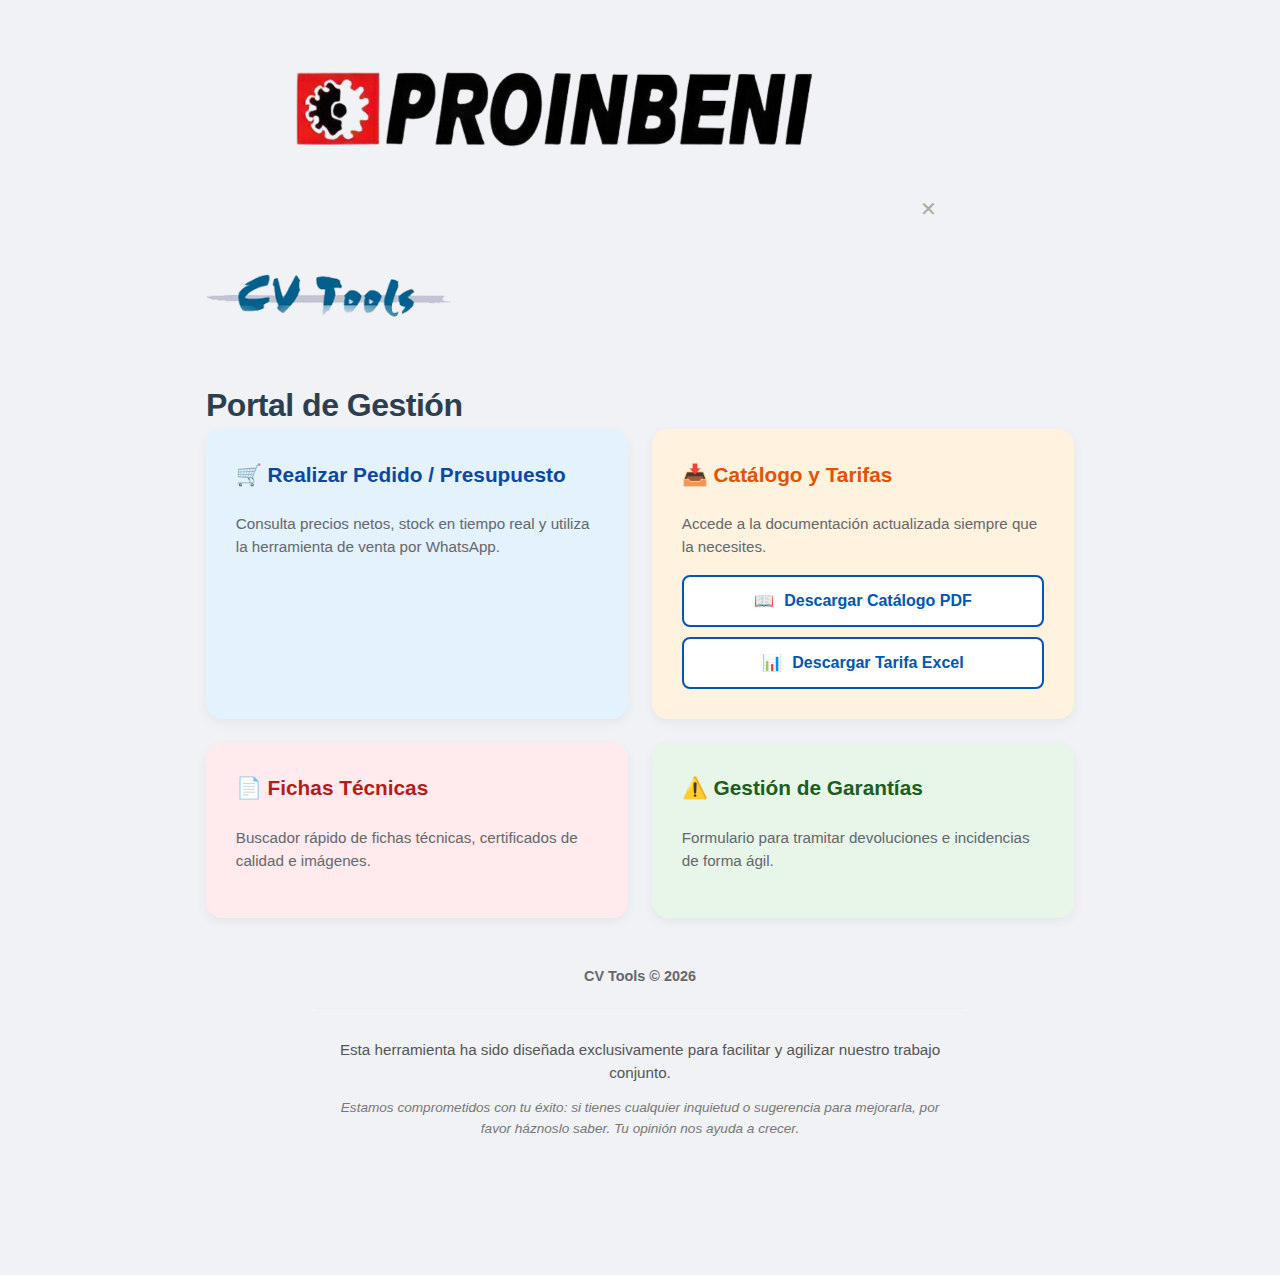
<file: index.html>
<!DOCTYPE html>
<html lang="es">
<head>
    <meta charset="UTF-8">
    <meta name="viewport" content="width=device-width, initial-scale=1.0">
    <title>Portal de Cliente - Grandes Cuentas</title>
    <link rel="stylesheet" href="style.css">
</head>
<body>
    <div class="container">
        <header>
            <!-- Cabecera con Doble Logo -->
            <div class="header-logos">
                <!-- Logo del Cliente (Más grande) -->
                <img src="img/logo.png" alt="Logo Cliente" class="client-logo">
                
                <!-- Separador visual -->
                <span style="font-size:20px; color:#aaa; margin: 0 10px;">✕</span>
                
                <!-- Logo CV Tools (Proveedor) -->
                <img src="img/cvtools.png" alt="CV Tools" class="provider-logo">
            </div>
            <h1>Portal de Gestión</h1>
        </header>

        <main class="menu-grid">
            <!-- 1. Buscador y Pedidos -->
            <a href="buscador.html" class="menu-card card-1">
                <h2>🛒 Realizar Pedido / Presupuesto</h2>
                <p>Consulta precios netos, stock en tiempo real y utiliza la herramienta de venta por WhatsApp.</p>
            </a>

            <!-- 2. Descargas (Catálogo y Tarifas) - Estilo corregido -->
            <div class="menu-card card-3">
                <h2>📥 Catálogo y Tarifas</h2>
                <p>Accede a la documentación actualizada siempre que la necesites.</p>
                
                <div class="download-links-wrapper">
                    <!-- Botón Catálogo PDF -->
                    <a href="https://drive.google.com/file/d/1hGIb-8DpEWCIAgVW5xJ3a23ugO5PZuOO/view?usp=drive_link" target="_blank" class="btn-download-card">
                        <span>📖</span> Descargar Catálogo PDF
                    </a>
                    
                    <!-- Botón Tarifa Excel -->
                    <a href="https://docs.google.com/spreadsheets/d/1DhbKMFnJCfqO9ujj9d4Z8eezPCAPth0nZ0qPMMcWLbQ/edit?usp=drive_link" target="_blank" class="btn-download-card">
                        <span>📊</span> Descargar Tarifa Excel
                    </a>
                </div>
            </div>

            <!-- 3. Fichas Técnicas -->
            <a href="fichas.html" class="menu-card card-5">
                <h2>📄 Fichas Técnicas</h2>
                <p>Buscador rápido de fichas técnicas, certificados de calidad e imágenes.</p>
            </a>
            
            <!-- 4. Garantías -->
            <a href="garantias.html" class="menu-card card-2">
                <h2>⚠️ Gestión de Garantías</h2>
                <p>Formulario para tramitar devoluciones e incidencias de forma ágil.</p>
            </a>
        </main>

        <footer class="site-footer">
            <p><strong>CV Tools &copy; <span id="year"></span></strong></p>
            
            <div style="max-width: 650px; margin: 20px auto; padding: 0 15px; border-top: 1px solid #eee; padding-top: 15px;">
                <p style="font-size: 0.95rem; color: #555; line-height: 1.5; margin-bottom: 8px;">
                    Esta herramienta ha sido diseñada exclusivamente para facilitar y agilizar nuestro trabajo conjunto.
                </p>
                <p style="font-size: 0.85rem; color: #777; font-style: italic;">
                    Estamos comprometidos con tu éxito: si tienes cualquier inquietud o sugerencia para mejorarla, 
                    por favor háznoslo saber. Tu opinión nos ayuda a crecer.
                </p>
            </div>
        </footer>
    </div>

    <script>
        document.getElementById('year').textContent = new Date().getFullYear();
    </script>
</body>
</html>
</file>
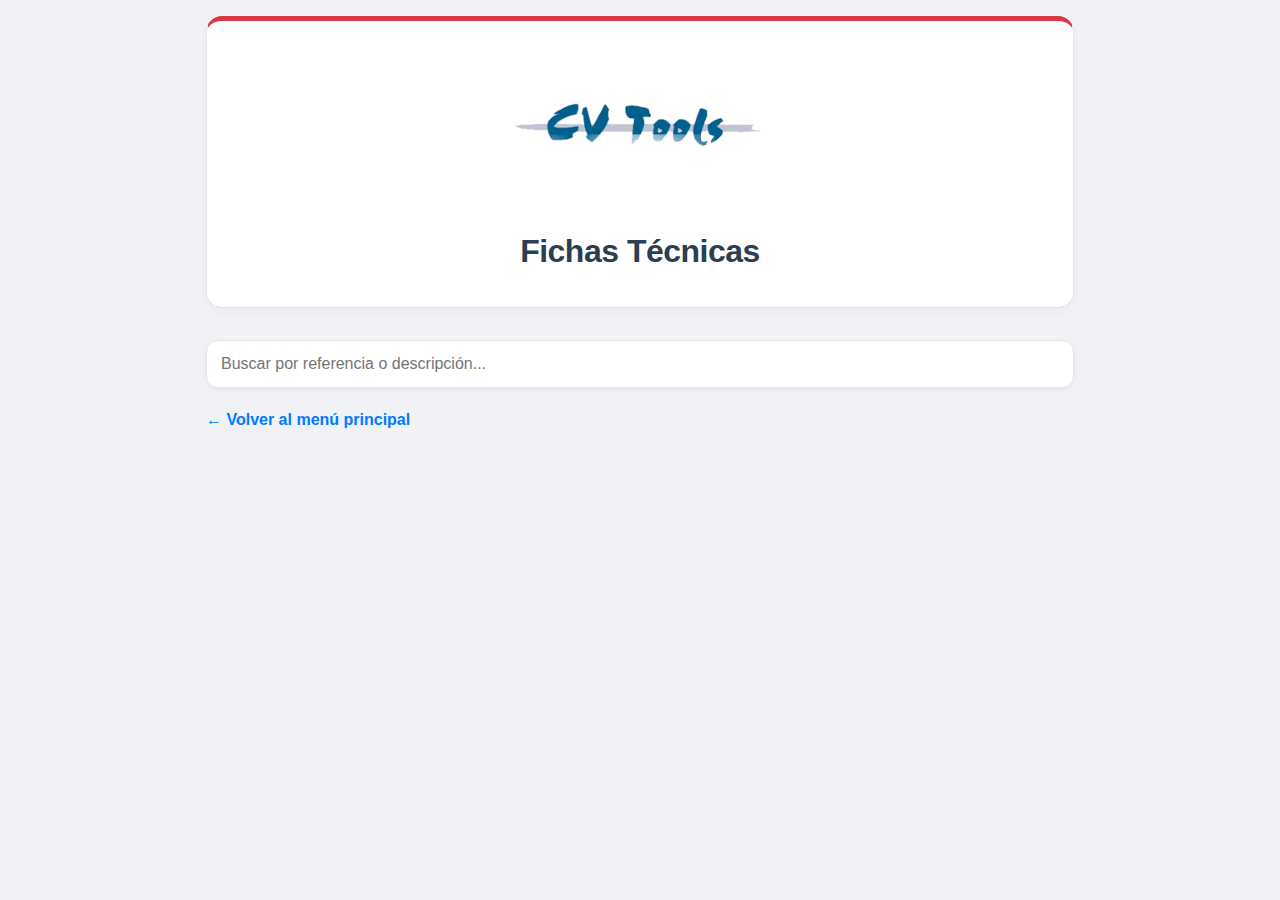
<file: fichas.html>
<!DOCTYPE html>
<html lang="es">
<head>
    <meta charset="UTF-8">
    <meta name="viewport" content="width=device-width, initial-scale=1.0">
    <title>Buscador de Fichas Técnicas</title>
    <link rel="stylesheet" href="style.css">
</head>
<body class="page-fichas">
    <div class="container">
        <!-- HEADER CORREGIDO -->
        <header class="main-header">
            <div class="logo-container">
                <img src="img/cvtools.png" alt="CV Tools Logo" class="provider-logo">
            </div>
            <h1>Fichas Técnicas</h1>
        </header>

        <main>
            <div id="search-wrapper">
                 <input type="text" id="searchInput" placeholder="Buscar por referencia o descripción...">
            </div>
            <div id="resultsContainer"></div>
            <a href="index.html" class="back-link">← Volver al menú principal</a>
        </main>
    </div>
    <script src="logic/fichas.js"></script>
</body>
</html>
</file>
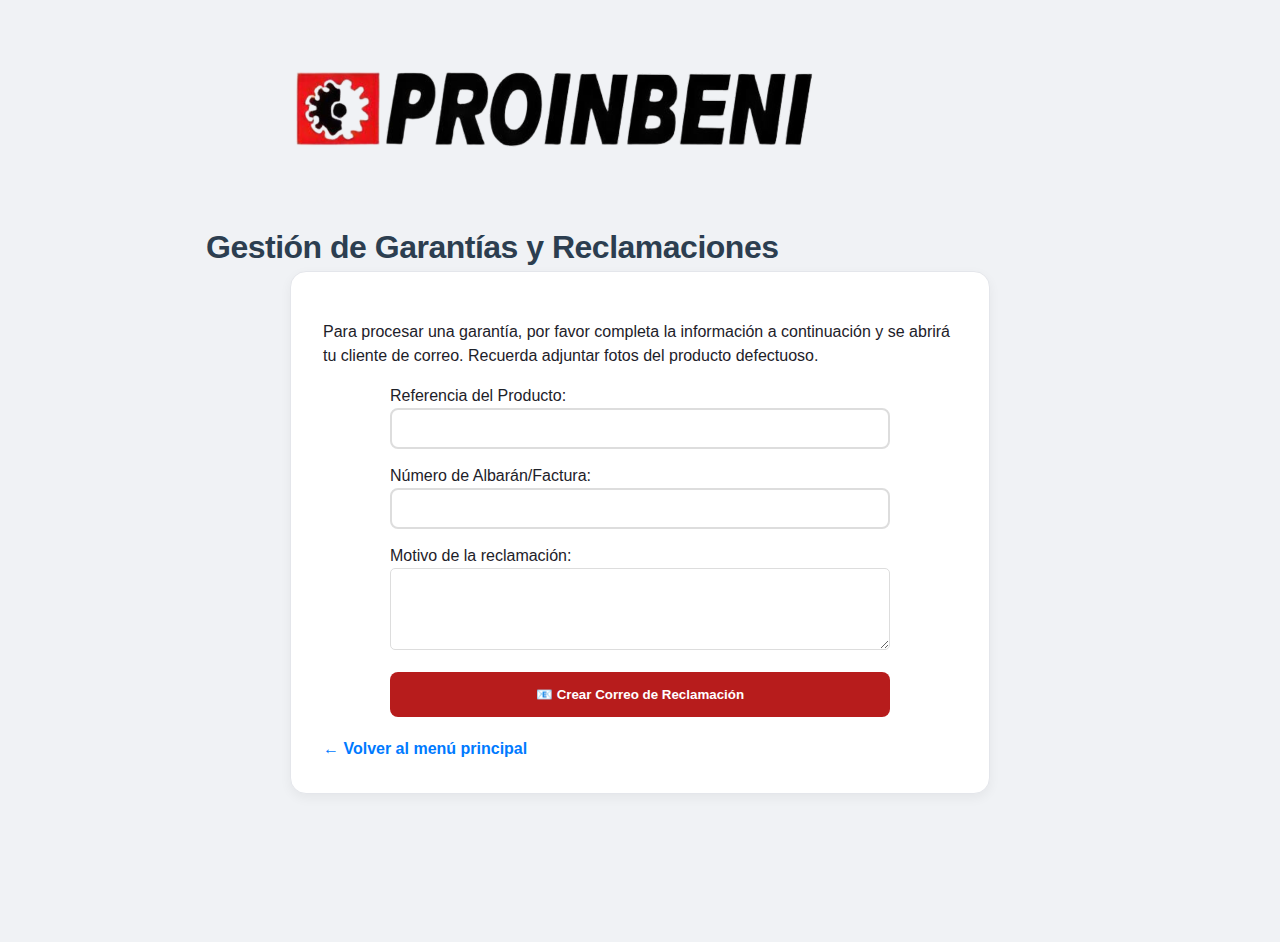
<file: garantias.html>
<!DOCTYPE html>
<html lang="es">
<head>
    <meta charset="UTF-8">
    <meta name="viewport" content="width=device-width, initial-scale=1.0">
    <title>Gestión de Garantías</title>
    <link rel="stylesheet" href="style.css">
</head>
<body class="page-fichas">
    <div class="container">
        <header>
            <img src="img/logo.png" alt="Logo" class="main-logo">
            <h1>Gestión de Garantías y Reclamaciones</h1>
        </header>

        <main class="content-box">
            <p>Para procesar una garantía, por favor completa la información a continuación y se abrirá tu cliente de correo. Recuerda adjuntar fotos del producto defectuoso.</p>
            
            <form id="claimForm" style="display:flex; flex-direction:column; gap:15px; max-width:500px; margin:0 auto; text-align:left;">
                
                <div>
                    <label for="ref">Referencia del Producto:</label>
                    <input type="text" id="ref" class="qty-input" style="width:100%" required>
                </div>

                <div>
                    <label for="invoice">Número de Albarán/Factura:</label>
                    <input type="text" id="invoice" class="qty-input" style="width:100%" required>
                </div>

                <div>
                    <label for="reason">Motivo de la reclamación:</label>
                    <textarea id="reason" rows="4" style="width:100%; padding:10px; border:1px solid #ddd; border-radius:5px;" required></textarea>
                </div>

                <button type="submit" class="download-button pdf" style="width:100%; justify-content:center;">📧 Crear Correo de Reclamación</button>
            </form>

            <a href="index.html" class="back-link">← Volver al menú principal</a>
        </main>
    </div>

    <script>
        document.getElementById('claimForm').addEventListener('submit', (e) => {
            e.preventDefault();
            const ref = document.getElementById('ref').value;
            const invoice = document.getElementById('invoice').value;
            const reason = document.getElementById('reason').value;
            
            // CONFIGURA AQUÍ EL CORREO DE DESTINO
            const emailDestino = "calidad@tuempresa.com"; 
            
            const subject = `Reclamación Garantía - Ref: ${ref}`;
            const body = `Hola,\n\nQuiero tramitar una garantía con los siguientes datos:\n\n- Producto: ${ref}\n- Factura/Albarán: ${invoice}\n- Motivo: ${reason}\n\n(Adjunto fotos a continuación)`;
            
            window.location.href = `mailto:${emailDestino}?subject=${encodeURIComponent(subject)}&body=${encodeURIComponent(body)}`;
        });
    </script>
</body>
</html>
</file>
<file: style.css>
/* =========================================
   1. VARIABLES Y RESET GLOBAL
   ========================================= */
   :root {
    --primary-color: #007aff;
    --primary-dark: #0056b3;
    --background-color: #f0f2f5;
    --card-background: #ffffff;
    --text-color: #1d2129;
    --subtle-text: #65676b;
    --border-color: #e4e6eb;
    
    /* Colores Pastel */
    --pastel-blue-bg: #e3f2fd; --pastel-blue-text: #0d47a1;
    --pastel-green-bg: #e8f5e9; --pastel-green-text: #1b5e20;
    --pastel-orange-bg: #fff3e0; --pastel-orange-text: #e65100;
    --pastel-red-bg: #ffebee; --pastel-red-text: #b71c1c;
}

*, *::before, *::after { box-sizing: border-box; }

body {
    font-family: -apple-system, BlinkMacSystem-Font, "Segoe UI", Roboto, Helvetica, Arial, sans-serif;
    background-color: var(--background-color);
    color: var(--text-color);
    margin: 0;
    padding-bottom: 100px;
    line-height: 1.5;
}

.container { max-width: 900px; margin: 0 auto; padding: 1rem; }
a { text-decoration: none; color: inherit; }

/* =========================================
   2. HEADER
   ========================================= */
header.main-header { 
    text-align: center; padding: 2rem 1rem; margin-bottom: 2rem; 
    border-radius: 16px; background-color: var(--card-background); 
    border: 1px solid var(--border-color); box-shadow: 0 4px 10px rgba(0,0,0,0.03);
}
.logo-container { display: flex; justify-content: center; align-items: center; margin-bottom: 1.5rem; width: 100%; }
.provider-logo { width: 100%; max-width: 250px; height: auto; object-fit: contain; }
h1 { font-size: 2rem; font-weight: 700; margin: 0; color: #2c3e50; letter-spacing: -0.5px; }

.page-precios header.main-header { border-top: 5px solid var(--primary-color); }
.page-fichas header.main-header { border-top: 5px solid #dc3545; }
.page-garantias header.main-header { border-top: 5px solid #28a745; }

/* =========================================
   3. MENÚ PRINCIPAL
   ========================================= */
.menu-grid { display: grid; grid-template-columns: 1fr; gap: 1.2rem; }
@media (min-width: 600px) { .menu-grid { grid-template-columns: 1fr 1fr; gap: 1.5rem; } }

.menu-card {
    background: var(--card-background); padding: 1.8rem;
    border-radius: 16px; border: 1px solid transparent;
    box-shadow: 0 4px 12px rgba(0,0,0,0.05);
    transition: transform .25s ease, box-shadow .25s ease;
    display: flex; flex-direction: column;
}
.menu-card:hover { transform: translateY(-5px); box-shadow: 0 10px 20px rgba(0,0,0,0.1); }
.menu-card h2 { margin: 0 0 .5rem 0; font-size: 1.3rem; }
.menu-card p { color: var(--subtle-text); font-size: 0.95rem; margin-bottom: 1rem; }

/* Colores Tarjetas */
.card-1 { background-color: var(--pastel-blue-bg); } .card-1 h2 { color: var(--pastel-blue-text); }
.card-2 { background-color: var(--pastel-green-bg); } .card-2 h2 { color: var(--pastel-green-text); }
.card-3 { background-color: var(--pastel-orange-bg); } .card-3 h2 { color: var(--pastel-orange-text); }
.card-5 { background-color: var(--pastel-red-bg); } .card-5 h2 { color: var(--pastel-red-text); }

.download-links-wrapper { display: flex; flex-direction: column; gap: 10px; margin-top: auto; }
.btn-download-card {
    display: flex; align-items: center; justify-content: center; gap: 10px;
    width: 100%; padding: 12px; background-color: #fff; color: var(--primary-dark);
    border: 2px solid var(--primary-dark); border-radius: 8px; font-weight: 700; transition: all 0.2s;
}
.btn-download-card:hover { background-color: var(--primary-dark); color: #fff; }

/* =========================================
   4. BUSCADOR Y TARJETAS
   ========================================= */
#search-wrapper input {
    width: 100%; padding: 14px; font-size: 1rem;
    border: 1px solid var(--border-color); border-radius: 12px;
    box-shadow: 0 2px 5px rgba(0,0,0,0.05);
}
#search-wrapper input:focus { outline: none; border-color: var(--primary-color); }
.stock-disclaimer { font-size: 0.85rem; background: #fff3cd; color: #856404; padding: 8px; border-radius: 6px; margin-top: 8px; text-align: center; }

.product-card-single {
    background: var(--card-background); margin-bottom: 1.5rem;
    border-radius: 12px; border: 1px solid var(--border-color);
    padding: 1.5rem; box-shadow: 0 2px 6px rgba(0,0,0,0.06);
    display: flex; flex-direction: column;
}

/* --- ESTILOS NUEVOS PARA LA IMAGEN DEL PRODUCTO --- */
.product-image-container {
    width: 100%;
    height: 200px; /* Altura fija para uniformidad */
    display: flex;
    justify-content: center;
    align-items: center;
    margin-bottom: 15px;
    background-color: #fff;
    border-radius: 8px;
    overflow: hidden;
}

.product-img {
    max-width: 100%;
    max-height: 100%;
    object-fit: contain; /* Asegura que se vea la foto entera */
    border-radius: 8px;
    transition: transform 0.3s ease;
}

.product-img:hover {
    transform: scale(1.05); /* Zoom suave al pasar el ratón */
}

/* Cabecera y textos */
.card-header { display: flex; justify-content: space-between; align-items: flex-start; gap: 15px; margin-bottom: 1rem; }
.header-text h2 { font-size: 1.25rem; font-weight: 700; margin: 0 0 5px 0; line-height: 1.3; color: #333; }
.ref-text { color: var(--subtle-text); font-size: 0.9rem; font-family: monospace; }

.stock-badge { padding: 6px 12px; border-radius: 8px; font-size: 0.85rem; font-weight: 700; text-align: center; white-space: nowrap; flex-shrink: 0; }
.stock-ok { background: #e8f5e9; color: #1b5e20; border: 1px solid #c8e6c9; }
.stock-ko { background: #ffebee; color: #b71c1c; border: 1px solid #ffcdd2; }
.stock-fab { background: #e3f2fd; color: #0d47a1; border: 1px solid #b3e5fc; }

/* --- BLOQUE DE PRECIOS 4 LÍNEAS --- */
.price-box {
    background-color: #f8f9fa;
    border: 1px solid #e9ecef;
    border-radius: 10px;
    padding: 15px;
    margin-bottom: 15px;
}
.price-breakdown { display: flex; flex-direction: column; gap: 5px; }
.row-pvp { font-size: 0.9rem; color: #666; }
.row-dto { font-size: 0.9rem; color: #dc3545; font-weight: 700; }
.row-price { font-size: 1.1rem; color: #212529; font-weight: 700; border-bottom: 1px solid #dee2e6; padding-bottom: 6px; margin-bottom: 6px; }
.row-neto { color: var(--primary-color); display: flex; flex-direction: column; gap: 2px; }
.neto-line-main { display: flex; align-items: center; gap: 8px; }
.label-neto { font-size: 0.9rem; font-weight: 600; color: #555; }
.val-neto { font-size: 1.3rem; font-weight: 800; }
.cond-neto { font-size: 0.85rem; color: #666; font-style: italic; }
.badge-dto { background-color: #dc3545; color: white; font-size: 0.75rem; padding: 2px 6px; border-radius: 4px; font-weight: 700; }

.add-controls { display: flex; gap: 10px; margin-top: auto; }
.qty-input { width: 70px; text-align: center; border: 2px solid #ddd; border-radius: 8px; font-weight: bold; font-size: 1.1rem; padding: 8px; }
.add-budget-btn { flex-grow: 1; background: var(--primary-color); color: white; border: none; padding: 12px; border-radius: 8px; font-weight: 600; cursor: pointer; font-size: 1rem; transition: background 0.2s; }
.add-budget-btn:hover { background: var(--primary-dark); }

/* =========================================
   5. BOTONES FLOTANTES Y MODALES
   ========================================= */
.budget-fab { position: fixed; bottom: 25px; right: 25px; background: #28a745; color: white; width: 65px; height: 65px; border-radius: 50%; display: flex; justify-content: center; align-items: center; font-size: 1.8rem; box-shadow: 0 4px 15px rgba(0,0,0,0.3); cursor: pointer; z-index: 1000; }
#budget-count { position: absolute; top: -5px; right: -5px; background: #dc3545; font-size: 0.8rem; width: 24px; height: 24px; border-radius: 50%; display: flex; justify-content: center; align-items: center; border: 2px solid white; font-weight: bold; }
.modal.hidden { display: none; }
.modal { position: fixed; top: 0; left: 0; width: 100%; height: 100%; background: rgba(0,0,0,0.6); z-index: 2000; display: flex; justify-content: center; align-items: center; backdrop-filter: blur(2px); }
.modal-content { background: white; padding: 20px; border-radius: 16px; width: 95%; max-width: 500px; max-height: 90vh; display: flex; flex-direction: column; }
.budget-footer { margin-top: auto; padding-top: 15px; border-top: 1px solid #eee; }
.total-display { font-size: 1.2rem; font-weight: bold; text-align: right; margin-bottom: 15px; }
.budget-actions { display: grid; gap: 10px; }

button[class^="btn-"] { padding: 12px; border: none; border-radius: 8px; color: white; font-weight: bold; cursor: pointer; display: flex; flex-direction: column; align-items: center; justify-content: center; gap: 4px; }
.btn-subtitle { font-size: 0.75rem; font-weight: 400; opacity: 0.9; }

@media(min-width: 600px) { .budget-actions { grid-template-columns: 1fr 1fr; } .btn-danger-full { grid-column: 1 / -1; } }

.btn-whatsapp { background: #25D366; } .btn-email { background: #f0ad4e; } .btn-order { background: var(--primary-color); } .btn-danger { background: #dc3545; }
.btn-confirm { background: #28a745; width: 100%; margin-top: 10px; }
.margin-modal-content { background: white; padding: 30px; border-radius: 12px; text-align: center; max-width: 300px; width: 90%; }
.margin-input-wrapper { display: flex; justify-content: center; align-items: center; gap: 10px; margin: 20px 0; }
.margin-input { font-size: 1.5rem; width: 80px; text-align: center; padding: 5px; border: 2px solid #ddd; border-radius: 8px; }
.content-box { background: var(--card-background); padding: 2rem; border-radius: 16px; border: 1px solid var(--border-color); box-shadow: 0 4px 12px rgba(0,0,0,0.05); max-width: 700px; margin: 0 auto 2rem auto; }
.warranty-form { display: flex; flex-direction: column; gap: 15px; }
.form-input, .form-textarea { width: 100%; padding: 12px; border: 1px solid #ccc; border-radius: 8px; font-family: inherit; font-size: 1rem; }
.upload-area { border: 2px dashed #ccc; padding: 20px; text-align: center; border-radius: 8px; background: #fafafa; }
.download-button.pdf { width: 100%; padding: 15px; border: none; border-radius: 8px; background-color: #b71c1c; color: white; font-weight: bold; cursor: pointer; }

/* =========================================
   6. FOOTER Y CONTACTO
   ========================================= */
.site-footer { text-align: center; margin-top: 3rem; color: var(--subtle-text); font-size: 0.9rem; }
.back-link { display: inline-block; margin-top: 20px; color: var(--primary-color); font-weight: 600; }

.collaboration-note { background-color: #fff8e1; border: 1px solid #ffe082; padding: 20px; border-radius: 12px; max-width: 600px; margin: 0 auto 20px auto; text-align: center; }
.collaboration-note h3 { margin-top: 0; color: #f57f17; margin-bottom: 10px; }
.collaboration-note p { margin: 0; color: #5d4037; font-size: 0.95rem; line-height: 1.5; }

.fab-contact-container { position: fixed; bottom: 25px; right: 25px; display: flex; flex-direction: column; gap: 15px; z-index: 1000; }
.fab-contact { width: 60px; height: 60px; border-radius: 50%; display: flex; justify-content: center; align-items: center; box-shadow: 0 4px 12px rgba(0,0,0,0.3); color: white; text-decoration: none; transition: transform 0.2s; }
.fab-contact:hover { transform: scale(1.1); }
.fab-whatsapp { background-color: #25D366; }
.fab-phone { background-color: #007aff; }
</file>
